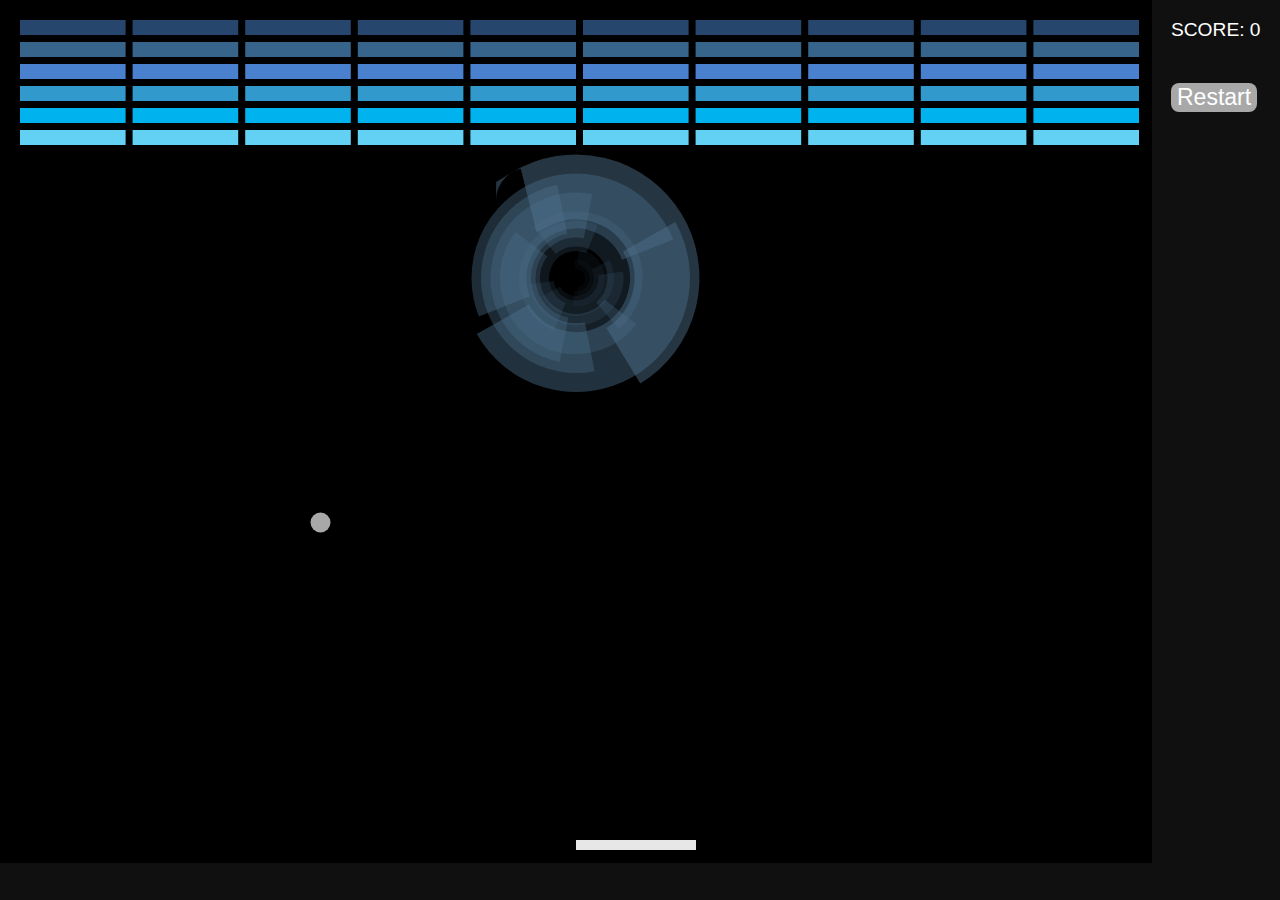
<file: brick.html>
<!DOCTYPE HTML>
<html>
  <head>
    <link rel="stylesheet" type="text/css" href="css/brickbreaker.css" >
  </head>
  <body>
    <canvas id='canvas'>
    </canvas>
    <div id="scoreDiv">
      <p id="score"><b>SCORE: 0</b></p>
      <button onclick="startGame();" id="restartBtn" class="button">Restart</button>
    </div>
    <script type="text/javascript" src="js/brickbreaker.js"></script>
    <script type="text/javascript">
    startGame();
    
    </script>
  </body>
</html>
</file>
<file: css/brickbreaker.css>
body {
    margin: 0px;
    padding: 0px;
  	background-color: #101010;
  }

#canvas {
	padding : 1%;
	display: inline-block; 
	background-color: #000000; 
}

#scoreDiv {
	display:inline-block; 
	vertical-align:top; 
	margin-left: 1.2%; 
	font-size: 120%; 
	font-family: Calibri, Arial, sans-serif; 
	color: #ffffff;
}

#restartBtn {
	font-size: 120%; 
	margin-top: 25%;
}

.button {
    background-color: #a8a8a8; /* Green */
    border: none;
    color: white;
    /*padding: 15px 32px;*/
    text-align: center;
    text-decoration: none;
    display: inline-block;
    font-size: 120%;
    border-radius: 8px;
}

.button:hover {
    background-color: #ffffff; /* Green */
    color: black;
}
</file>
